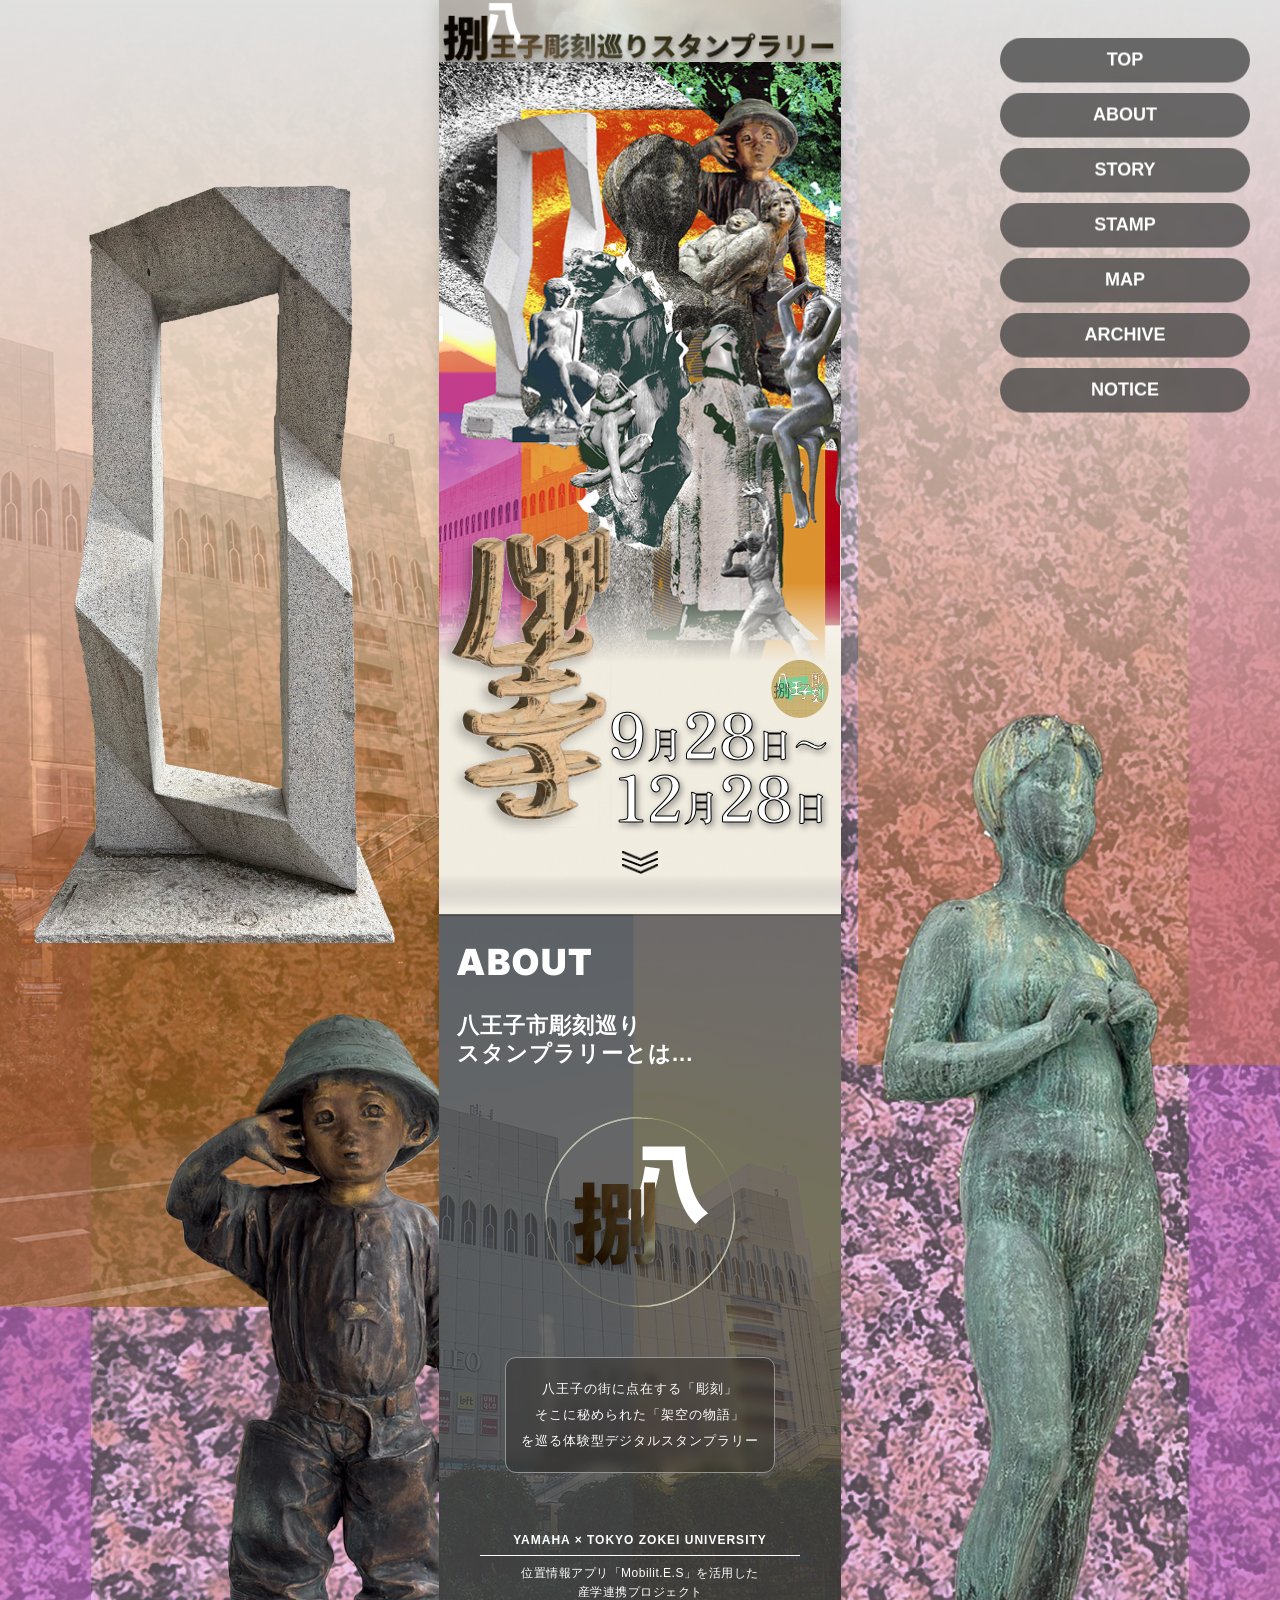
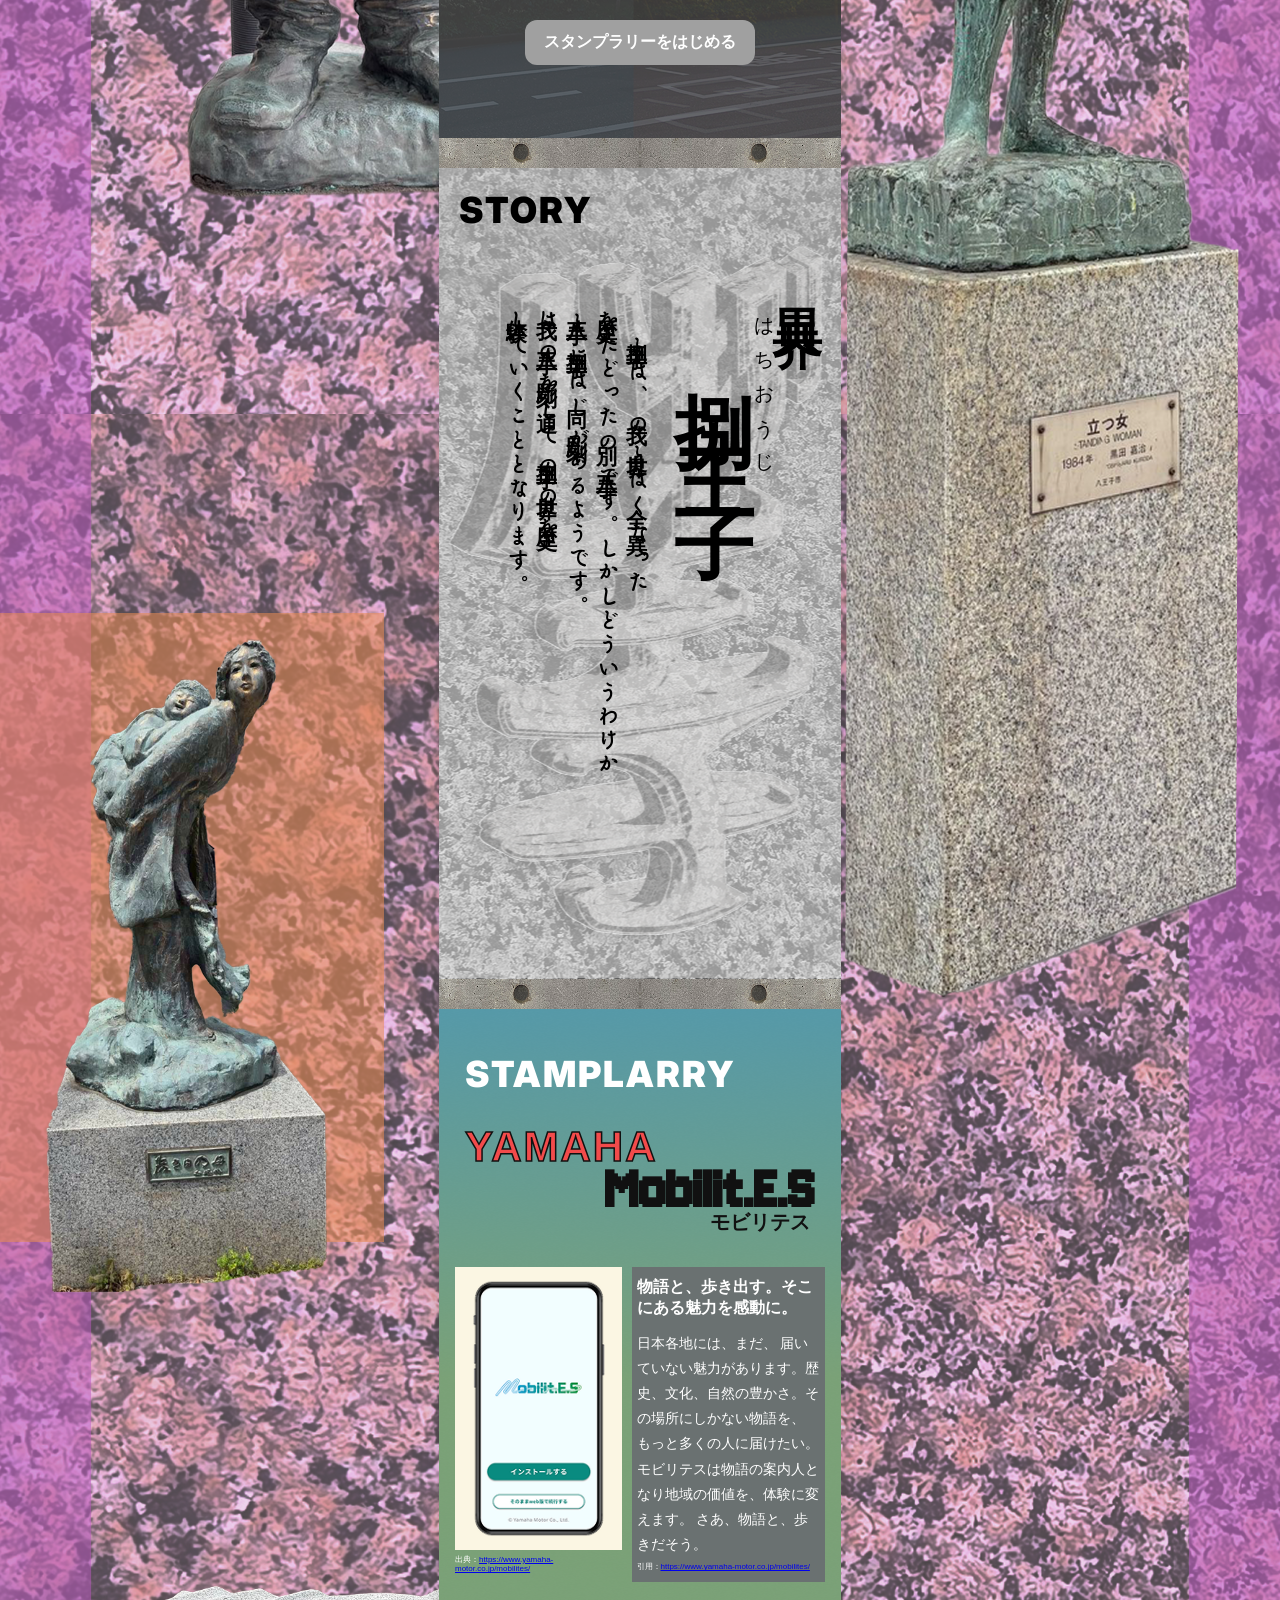
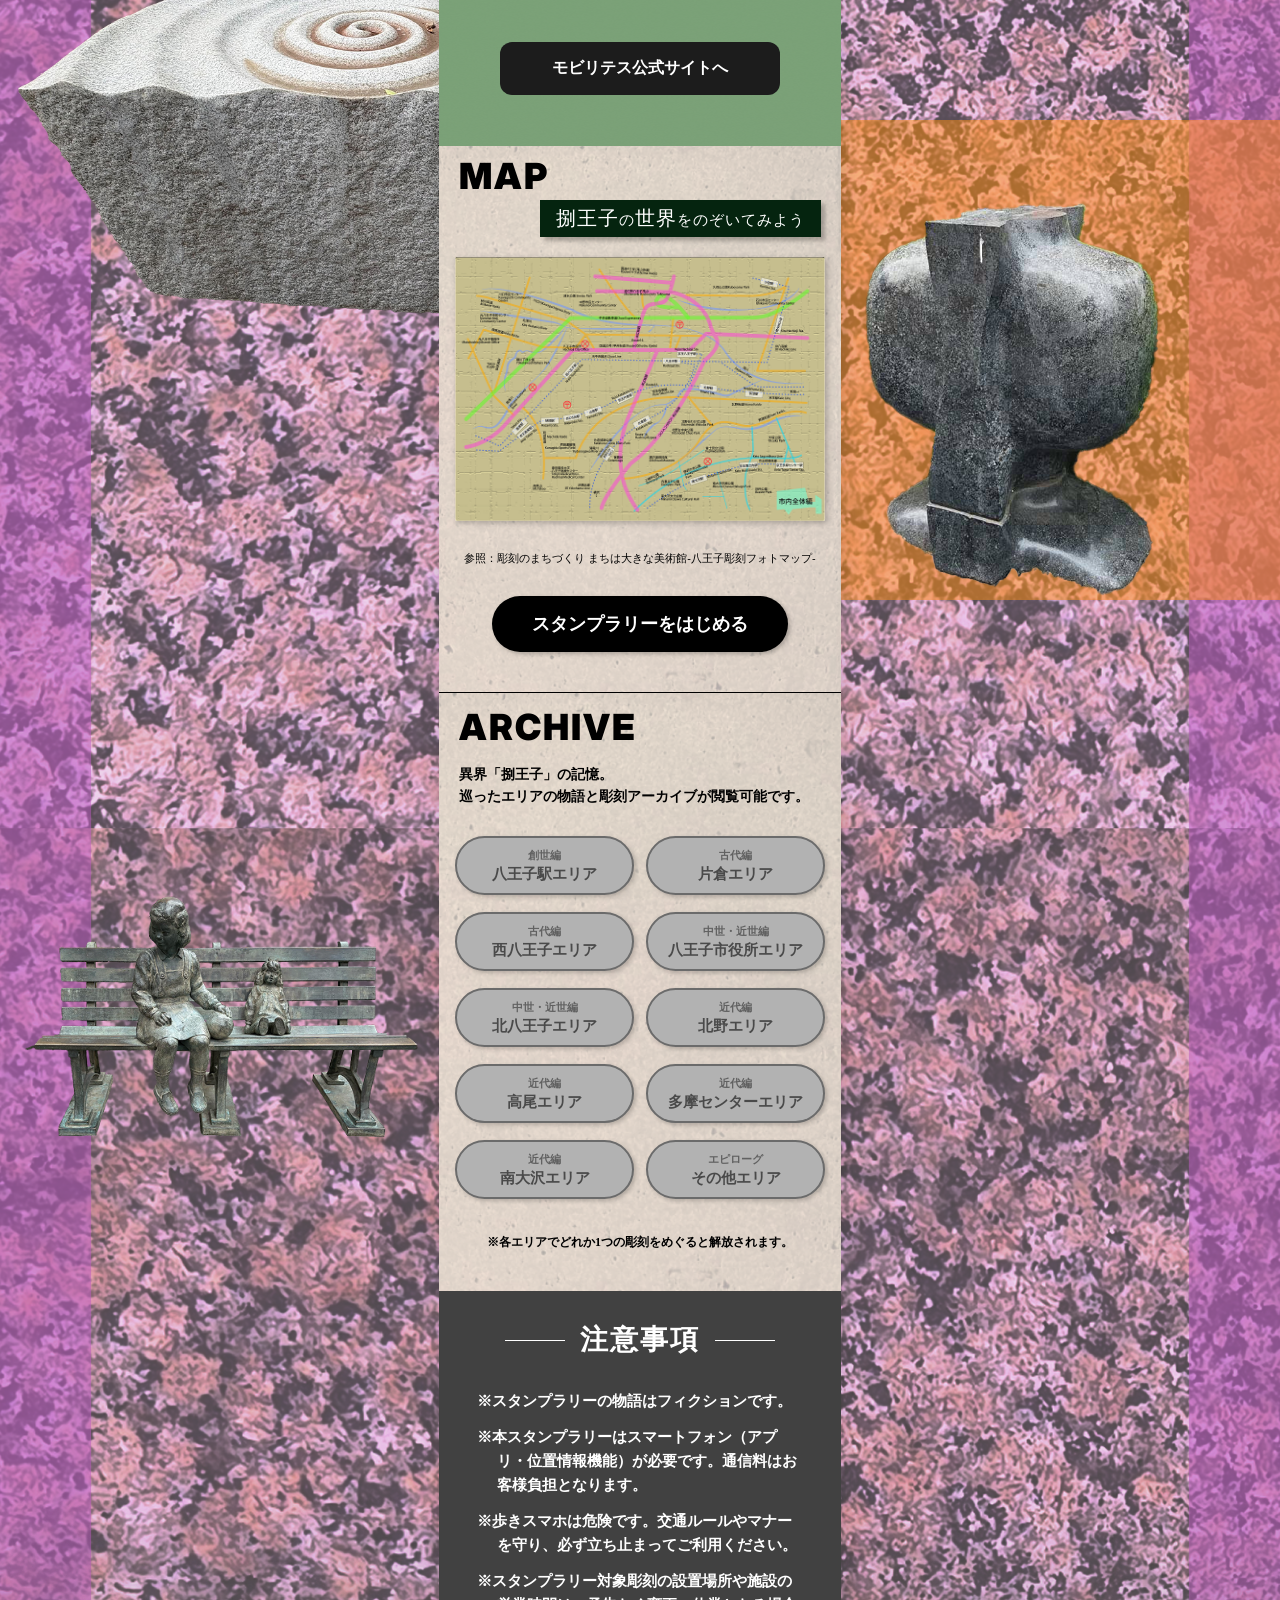
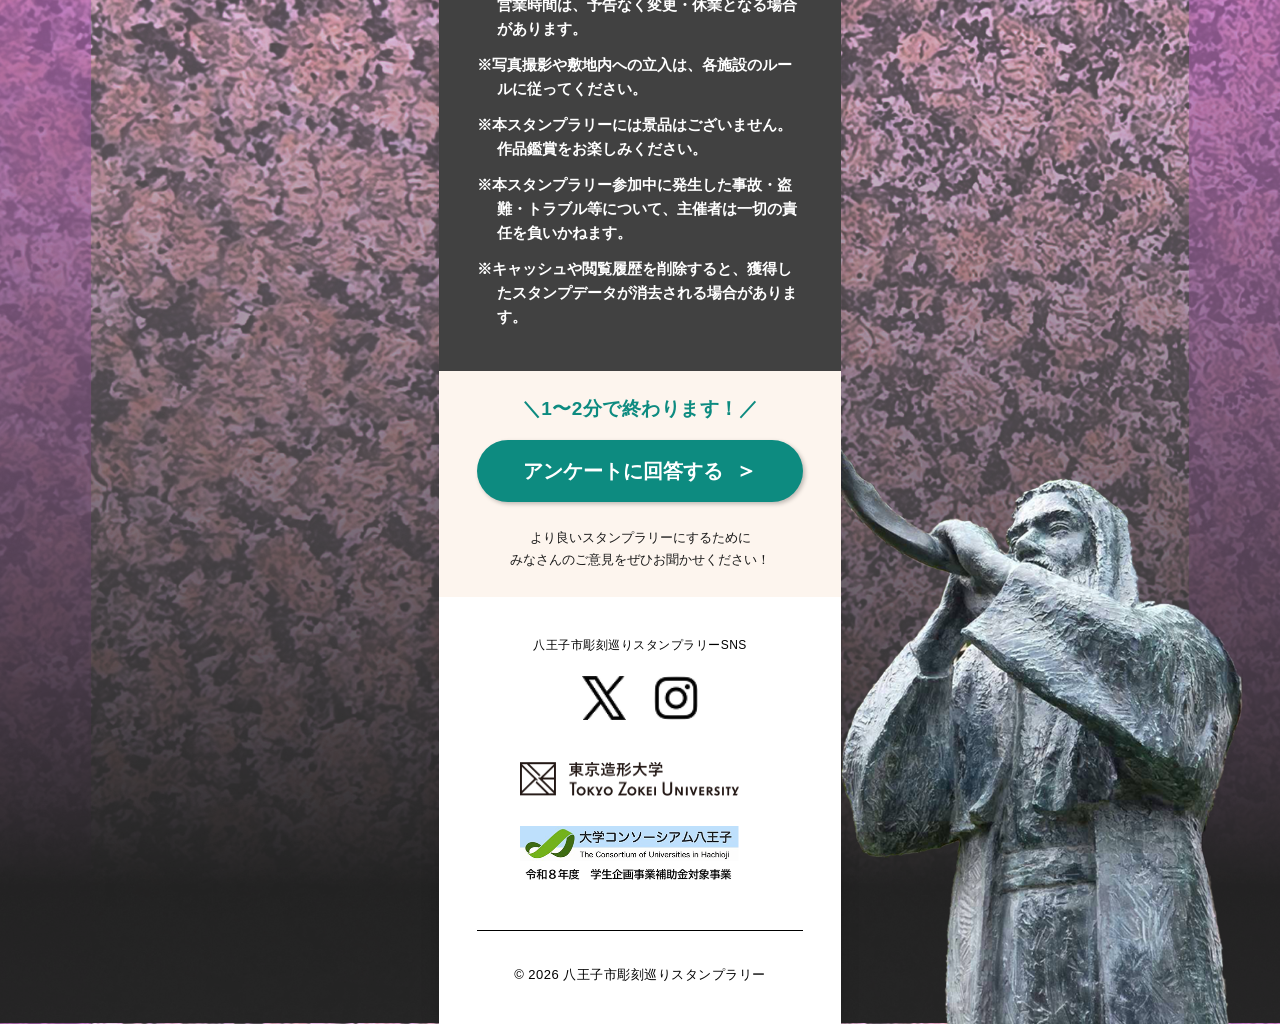
<file: index.html>
<!DOCTYPE html>
<html lang="ja">

<head>
    <!-- Google tag (gtag.js) -->
    <script async src="https://www.googletagmanager.com/gtag/js?id=G-GWF5V2S3PY"></script>
    <script>
        window.dataLayer = window.dataLayer || [];
        function gtag() { dataLayer.push(arguments); }
        gtag('js', new Date());

        gtag('config', 'G-J2H6LQZVP2');
    </script>
    <meta charset="UTF-8">
    <meta name="viewport" content="width=device-width, initial-scale=1.0">
    <meta name="description" content="八王子市彫刻巡りスタンプラリーの公式サイトです。">
    <meta name="keywords" content="八王子市, 彫刻巡り, スタンプラリー, 公式サイト">
    <meta property="og:title" content="八王子市彫刻巡りスタンプラリー公式サイト">
    <meta property="og:description" content="八王子市彫刻巡りスタンプラリーの公式サイトです。">
    <meta property="og:image" content="images/herofavicon.png">
    <title>八王子市彫刻巡りスタンプラリー公式サイト</title>
    <meta name="robots" content="noindex"><!-- /*Google検索に表示させない公開時は消します。*/ -->
    <link rel="preconnect" href="https://fonts.googleapis.com">
    <link rel="preconnect" href="https://fonts.gstatic.com" crossorigin>
    <link href="https://fonts.googleapis.com/css2?family=Tsukimi+Rounded:wght@400;500;600;700&display=swap"
        rel="stylesheet">
    <link rel="preconnect" href="https://fonts.googleapis.com">
    <link rel="preconnect" href="https://fonts.gstatic.com" crossorigin>
    <link href="https://fonts.googleapis.com/css2?family=Inter:wght@900&display=swap" rel="stylesheet">
    <link rel="preconnect" href="https://fonts.googleapis.com">
    <link rel="preconnect" href="https://fonts.gstatic.com" crossorigin>
    <link href="https://fonts.googleapis.com/css2?family=Zen+Old+Mincho:wght@700;900&display=swap" rel="stylesheet">
    <link rel="stylesheet" href="css/style.css">
    <link rel="icon" href="images/herofavicon.png">
</head>

<body>
    <div id="loading-screen">
        <div class="loading-inner">
            <img src="images/herofavicon.png" width="64" height="auto" alt="" class="loading-icon">
            <p class="loading-title">八王子彫刻巡りスタンプラリー</p>
            <div class="loading-bar-wrap">
                <div class="loading-bar" id="loadingBar"></div>
            </div>
            <p class="loading-percent" id="loadingPercent">0<span>%</span></p>
            <!-- タップ案内のテキストを追加 -->
            <p class="loading-skip-note"></p>
        </div>
    </div>
    <script>
        (function () {
            if (sessionStorage.getItem('sculptureLoadingShown') === 'true') {
                document.getElementById('loading-screen').style.display = 'none';
            }
        })();
    </script>
    <div class="hamburger" id="hamburger">
        <span></span>
        <span></span>
        <span></span>
    </div>
    <nav class="nav-menu" id="navMenu">
        <ul>
            <li><a href="#header0">TOP</a></li>
            <li><a href="#about">ABOUT</a></li>
            <li><a href="#story">STORY</a></li>
            <li><a href="#stamp">STAMP</a></li>
            <li><a href="#map">MAP</a></li>
            <li><a href="#archive">ARCHIVE</a></li>
            <li><a href="#notice">NOTICE</a></li>
        </ul>
    </nav>
    <main>
        <header id="header0">
            <h1><img src="images/headericon.png" alt="八王子市彫刻巡りスタンプラリー"></h1>
        </header>

        <section id="header">
            <p><img src="images/heroimage.png" alt="八王子市彫刻巡りスタンプラリー"></p>
            <div class="herocontent">
                <p><img src="images/heroimage2.png" width="249px" height="auto" alt="八王子市彫刻巡りスタンプラリー"></p>
                <div class="herotext">
                    <p>
                        <img src="images/herofavicon.png" width="72px" height="auto" alt="八王子市彫刻巡りスタンプラリーアイコン">
                    </p>
                    <p><span>9</span>月<span>28</span>日〜<br><span>12</span>月<span>28</span>日</p>
                </div>
            </div>
            <div class="scroll-down-wrapper">
                <div class="scroll-arrow arrow-1">
                    <img src="images/scroll-down-icon.png" alt="下矢印">
                </div>
                <div class="scroll-arrow arrow-2">
                    <img src="images/scroll-down-icon.png" alt="下矢印">
                </div>
                <div class="scroll-arrow arrow-3">
                    <img src="images/scroll-down-icon.png" alt="下矢印">
                </div>
            </div>
        </section>

        <section id="about">
            <h2>ABOUT</h2>
            <div class="about-lead">
                <p>八王子市彫刻巡り</p>
                <p>スタンプラリーとは...</p>
            </div>

            <!-- アイコン画像 -->
            <div class="about-content">
                <img src="images/aboutimages.png" width="190px" height="auto" alt="八王子市彫刻巡りスタンプラリーアイコン">
            </div>

            <div class="about-description">
                <p>八王子の街に点在する「彫刻」</p>
                <p>そこに秘められた「架空の物語」</p>
                <p>を巡る体験型デジタルスタンプラリー</p>
            </div>

            <div class="about-partner">
                <p class="partner-title">YAMAHA × TOKYO ZOKEI UNIVERSITY</p>
                <hr class="partner-divider">
                <p class="partner-text">位置情報アプリ「Mobilit.E.S」を活用した<br>産学連携プロジェクト</p>
            </div>

            <a href="html/selectarea.html" rel="noopener noreferrer" class="about-btn-link">
                <button class="about-btn">スタンプラリーをはじめる</button>
            </a>
        </section>

        <div class="section-margin">
            <p><img src="images/section_margin.png" alt="セクション間の壁"></p>
        </div>

        <section id="story">
            <h2>STORY</h2>
            <div class="story-content">
                <!-- 見出しエリア（異界・捌王子） -->
                <div class="story-heading">
                    <p class="story-sub">異界</p>
                    <h3 class="story-main">
                        <ruby>捌王子<rt>はちおうじ</rt></ruby>
                    </h3>
                </div>
                <!-- 本文エリア -->
                <div class="story-text">
                    <p>　捌王子とは、我々の世界とは全く異なった</p>
                    <p>歴史をたどった別の八王子です。しかしどういうわけか</p>
                    <p>八王子と捌王子には同じ彫刻があるようです。</p>
                    <p>我々は八王子の彫刻を通して捌王子の世界の歴史を</p>
                    <p>体験していくこととなります。</p>
                </div>
            </div>
        </section>

        <div class="section-margin">
            <p><img src="images/section_margin.png" alt="セクション間の壁"></p>
        </div>

        <section id="stamp">
            <h2>STAMPLARRY</h2>
            <div>
                <p>YAMAHA</p>
                <p>Mobilit.E.S</p>
                <p>モビリテス</p>
            </div>
            <div>
                <ul>
                    <li>
                        <img src="images/mobilites_about_image.png" alt="スタンプ1">
                        <p>出典：<a href="https://www.yamaha-motor.co.jp/mobilites/" target="_blank"
                                rel="noopener noreferrer">https://www.yamaha-motor.co.jp/mobilites/</a></p>
                    </li>
                    <li>
                        <p>物語と、歩き出す。そこにある魅力を感動に。</p>
                        <p>日本各地には、まだ、
                            届いていない魅力があります。歴史、文化、自然の豊かさ。その場所にしかない物語を、
                            もっと多くの人に届けたい。
                            モビリテスは物語の案内人となり地域の価値を、体験に変えます。
                            さあ、物語と、歩きだそう。</p>
                        <p>引用：<a href="https://www.yamaha-motor.co.jp/mobilites/" target="_blank"
                                rel="noopener noreferrer">https://www.yamaha-motor.co.jp/mobilites/</a></p>
                    </li>
                </ul>
            </div>
            <a href="https://www.yamaha-motor.co.jp/mobilites/" target="_blank" rel="noopener noreferrer"
                class="stamp-btn">
                モビリテス公式サイトへ
            </a>
        </section>

        <section id="map">
            <!-- ヘッダー（タイトル ＆ 緑ラベル） -->
            <div class="map-header">
                <h2>MAP</h2>
                <div class="maptitle">
                    <p><span>捌王子</span>の<span>世界</span>をのぞいてみよう</p>
                </div>
            </div>

            <!-- マップ画像 -->
            <div class="map-image-wrap">
                <img src="images/areamap.png" data-large="images/areamap-highres.png" width="386px" height="auto"
                    alt="スタンプラリーマップ" class="map-zoom-img">
            </div>

            <div class="map-area-info">
                <p>参照：彫刻のまちづくり まちは大きな美術館-八王子彫刻フォトマップ-</p>
            </div>

            <!-- ボタン -->
            <div class="map-btn-wrap">
                <a href="html/selectarea.html" rel="noopener noreferrer" class="map-btn">
                    スタンプラリーをはじめる
                </a>
            </div>
        </section>

        <section id="archive">
            <h2>ARCHIVE</h2>
            <p class="archive-lead">
                異界「捌王子」の記憶。<br>
                巡ったエリアの物語と彫刻アーカイブが閲覧可能です。
            </p>

            <!-- アーカイブグリッド -->
            <div class="archive-grid">
                <!--エリア -->
                <div class="archive-card disabled" id="card-hachioji">
                    <span class="sub-title">創世編</span>
                    <span class="main-title">八王子駅エリア</span>
                </div>
                <div class="archive-card disabled" id="card-katakura">
                    <span class="sub-title">古代編</span>
                    <span class="main-title">片倉エリア</span>
                </div>
                <div class="archive-card disabled" id="card-nishihachioji">
                    <span class="sub-title">古代編</span>
                    <span class="main-title">西八王子エリア</span>
                </div>
                <div class="archive-card disabled" id="card-hachiojisiyakusyo">
                    <span class="sub-title">中世・近世編</span>
                    <span class="main-title">八王子市役所エリア</span>
                </div>
                <div class="archive-card disabled" id="card-kitahachioji">
                    <span class="sub-title">中世・近世編</span>
                    <span class="main-title">北八王子エリア</span>
                </div>
                <div class="archive-card disabled" id="card-kitano">
                    <span class="sub-title">近代編</span>
                    <span class="main-title">北野エリア</span>
                </div>
                <div class="archive-card disabled" id="card-takao">
                    <span class="sub-title">近代編</span>
                    <span class="main-title">高尾エリア</span>
                </div>
                <div class="archive-card disabled" id="card-tamacenter">
                    <span class="sub-title">近代編</span>
                    <span class="main-title">多摩センターエリア</span>
                </div>
                <div class="archive-card disabled" id="card-minamiosawa">
                    <span class="sub-title">近代編</span>
                    <span class="main-title">南大沢エリア</span>
                </div>
                <div class="archive-card disabled" id="card-others">
                    <span class="sub-title">エピローグ</span>
                    <span class="main-title">その他エリア</span>
                </div>
            </div>

            <p class="archive-note">※各エリアでどれか1つの彫刻をめぐると解放されます。</p>
        </section>

        <section id="notice">
            <h3>注意事項</h3>
            <ul>
                <li>※スタンプラリーの物語はフィクションです。</li>
                <li>※本スタンプラリーはスマートフォン（アプリ・位置情報機能）が必要です。通信料はお客様負担となります。</li>
                <li>※歩きスマホは危険です。交通ルールやマナーを守り、必ず立ち止まってご利用ください。</li>
                <li>※スタンプラリー対象彫刻の設置場所や施設の営業時間は、予告なく変更・休業となる場合があります。</li>
                <li>※写真撮影や敷地内への立入は、各施設のルールに従ってください。</li>
                <li>※本スタンプラリーには景品はございません。作品鑑賞をお楽しみください。</li>
                <li>※本スタンプラリー参加中に発生した事故・盗難・トラブル等について、主催者は一切の責任を負いかねます。</li>
                <li>※キャッシュや閲覧履歴を削除すると、獲得したスタンプデータが消去される場合があります。</li>
            </ul>
        </section>

        <section id="survey">
            <p class="survey-lead">＼1〜2分で終わります！／</p>
            <div class="survey-btn-wrap">
                <a href="https://forms.gle/QPABRrupiCg4Sjsz8" target="_blank" rel="noopener noreferrer"
                    class="survey-btn">
                    アンケートに回答する <span>＞</span>
                </a>
            </div>
            <p class="survey-desc">
                より良いスタンプラリーにするために<br>
                みなさんのご意見をぜひお聞かせください！
            </p>
        </section>


        <footer>
            <p>八王子市彫刻巡りスタンプラリーSNS</p>
            <div class="sns-icon">
                <p><a href="https://www.instagram.com/hatchiojisculpturestamprally/?hl=ja" target="_blank"
                        rel="noopener noreferrer"><img src="images/footer_insta_icon.png" alt="Instagram"></a>
                </p>
                <p><a href="https://x.com/hatchiojiscults" target="_blank" rel="noopener noreferrer"><img
                            src="images/footer_x_icon.png" alt="X"></a></p>
            </div>
            <div class="footericon">
                <a href="https://www.zokei.ac.jp/" target="_blank" rel="noopener noreferrer"><img
                        src="images/footericon-tzu.png" width="219px" height="auto" alt="東京造形大学"></a>
                <!-- <a href="https://www.yamaha-motor.co.jp/mobilites/" target="_blank" rel="noopener noreferrer"><img
                    src="images/footericon-mobilites.png" width="219px" height="auto" alt="YAMAHAモビリテス"></a> -->
                <a href="https://gakuen-hachioji.jp/project/kikakuhojo/" target="_blank" rel="noopener noreferrer"><img
                        src="images/footericon-conso.png" width="219px" height="auto" alt="大学コンソーシアム八王子"></a>
            </div>
            <p class="copyright">&copy; 2026 八王子市彫刻巡りスタンプラリー</p>
        </footer>

    </main>

    <!-- PC用背景装飾エリア（706px以下で非表示） -->
    <div class="bg-decorations">
        <!-- 背景画像ブロック -->
        <img src="images/body_backimage01.png" alt="" class="decor-img station-bg">
        <img src="images/body_backimage02.png" alt="" class="decor-img map-bg">
        <img src="images/body_backimage03.png" alt="" class="decor-img stamp-bg">
        <img src="images/body_backimage04.png" alt="" class="decor-img about-bg">

        <!-- ②中間：上部のグラデーションをここに追加 -->
        <img src="images/header_gradation.png" alt="" class="decor-img header-grad">

        <!-- 彫刻作品群（黒背景のものはCSSで透過させます） -->
        <img src="images/sculpture_works01.png" alt="" class="decor-img sc-1">
        <img src="images/sculpture_works02.png" alt="" class="decor-img sc-2">
        <img src="images/sculpture_works03.png" alt="" class="decor-img sc-3">
        <img src="images/sculpture_works04.png" alt="" class="decor-img sc-4">
        <img src="images/sculpture_works05.png" alt="" class="decor-img sc-5">
        <img src="images/sculpture_works06.png" alt="" class="decor-img sc-6">
        <img src="images/sculpture_works07.png" alt="" class="decor-img sc-7">
        <img src="images/sculpture_works08.png" alt="" class="decor-img sc-8">
    </div>
    <!-- トースト通知用要素 -->
    <div id="toast" class="toast">未解放エリアです！</div>
    <div id="image-modal" class="modal">
        <span class="modal-close">&times;</span>
        <img class="modal-content" id="modal-img" alt="マップ拡大画像">
    </div>
</body>

<script src="js/script.js"></script>

</html>
</file>
<file: css/style.css>
@charset "UTF-8";
@import url('https://fonts.googleapis.com/css2?family=Jersey+10&display=swap');

:root {
    --content-width: 402px;
    --ink: #1a1a1a;
    --white: #fff;
    --mobileites: #0D8B80;
}

* {
    box-sizing: border-box;
    margin: 0;
    padding: 0;
}

html {
    scroll-behavior: smooth;
}

body {
    min-width: 320px;
    color: var(--ink);
    font-family: "Hiragino Kaku Gothic ProN", "Yu Gothic", sans-serif;
    background:
        url("../images/footer_gradation.png") center bottom / 100% auto no-repeat,
        #e9e7e0 url("../images/body_backgraudimage.png") center top / 100% auto;
    vertical-align: bottom;
    position: relative;
}

.header-grad {
    top: 0;
    left: 0;
    width: 100%;
    /* 横幅いっぱいに広げる */
    /* z-indexはHTMLの記述順で自動的に決まるため不要です */
}

img {
    display: block;
    max-width: 100%;
}

li {
    list-style: none;
}

button {
    font: inherit;
}

main {
    width: min(100%, var(--content-width));
    margin: 0 auto;
    overflow: hidden;
    background: #fff;
}



/* =========================================================
    Nav
========================================================= */
.nav-menu {
    position: fixed;
    right: clamp(10px, 5vw, 30px);
    top: 25%;
    transform: translateY(-50%);
    z-index: 100;
    display: flex;
}

.nav-menu ul {
    display: flex;
    flex-direction: column;
    gap: 10px;
    width: clamp(100px, 20vw, 250px);
}

.nav-menu a {
    display: block;
    padding: 12px 30px;
    color: #fff;
    font-size: 18px;
    font-weight: 600;
    text-decoration: none;
    background-color: rgb(74, 74, 74, 0.8);
    backdrop-filter: blur(4px);
    border-radius: 25px;
    text-align: center;
    transition: background-color 0.3s;
}

.nav-menu a:hover {
    background-color: #333;
    scale: 1.05;
    transition: scale 0.3s;
}

/* 706px以下のメディアクエリ */
@media (max-width: 706px) {
    .nav-menu {
        display: none;
    }
}

/* =========================================================
    ハンバーガーメニュー（通常時は非表示）
========================================================= */
.hamburger {
    display: none;
    cursor: pointer;
    z-index: 10000;
    /* メニューより手前に配置 */
    position: fixed;
    top: 20px;
    right: 20px;
    width: 30px;
    height: 24px;
    opacity: 0;
    /* 初期状態は透明 */
    pointer-events: none;
    /* 透明な時はクリック不可にする */
    transition: opacity 0.5s ease-in-out;
    /* ふんわり表示させる */
}

/* JSで付与する表示用クラス */
.hamburger.is-visible {
    opacity: 1;
    pointer-events: auto;
    /* クリック可能に戻す */
}

.hamburger span {
    display: block;
    position: absolute;
    width: 100%;
    height: 3px;
    background-color: var(--ink, #333);
    /* 必要に応じて色を変更 */
    transition: all 0.3s ease-in-out;
    border-radius: 2px;
}

.hamburger span:nth-child(1) {
    top: 0;
}

.hamburger span:nth-child(2) {
    top: 10px;
}

.hamburger span:nth-child(3) {
    top: 20px;
}

/* ハンバーガーがクリックされた時（×印になる）のアニメーション */
.hamburger.active span:nth-child(1) {
    top: 10px;
    transform: rotate(45deg);
}

.hamburger.active span:nth-child(2) {
    opacity: 0;
}

.hamburger.active span:nth-child(3) {
    top: 10px;
    transform: rotate(-45deg);
}

/* =========================================================
    レスポンシブ対応（706px以下） - メニューの挙動
========================================================= */
@media screen and (max-width: 706px) {
    .hamburger {
        display: block;
        /* スマホでボタンを表示 */
    }

    /* メニューを画面全体に被せる設定 */
    .nav-menu {
        position: fixed !important;
        /* 親要素の制限を強制解除 */
        top: 0 !important;
        left: 0 !important;
        width: 100vw;
        /* 画面幅いっぱい */
        height: 100vh;
        height: 100dvh;
        /* スマホのアドレスバー分を考慮した高さ */
        background-color: rgba(243, 238, 227, 0.98);
        display: flex;
        flex-direction: column;
        justify-content: center;
        align-items: center;
        z-index: 9999;

        /* rightでの移動ではなく、transformを使って滑らかにスライド */
        transform: translateX(100%);
        transition: transform 0.3s ease-in-out;
    }

    /* アクティブ時に画面内にスライドイン */
    .nav-menu.active {
        transform: translateX(0);
    }

    .nav-menu ul {
        display: flex;
        flex-direction: column;
        align-items: center;
        /* 子要素（li）を中央揃え */
        gap: 20px;
        /* ボタン同士の間隔（お好みで調整してください） */
        padding: 0 !important;
        /* ブラウザ標準の左余白を消去 */
        margin: 0;
        width: 100%;
    }

    .nav-menu ul li {
        list-style: none;
    }

    .nav-menu ul li a {
        display: block;
        width: 200px;
        padding: 16px 20px;
        background-color: #6a6a6a;
        color: #ffffff;
        text-decoration: none;
        border-radius: 50px;
        font-weight: bold;
        font-size: 16px;
        letter-spacing: 1.5px;
        box-sizing: border-box;
        text-align: center;
    }
}

/* =========================================================
    ポップアップ（モーダル）のスタイル
========================================================= */
.map-zoom-img {
    cursor: pointer;
    /* クリックできることを指マークで示す */
}

.modal {
    display: none;
    /* 初期状態は非表示 */
    position: fixed;
    z-index: 10000;
    left: 0;
    top: 0;
    width: 100%;
    height: 100%;
    background-color: rgba(0, 0, 0, 0.8);
    align-items: center;
    justify-content: center;
    opacity: 0;
    transition: opacity 0.3s ease;
}

/* JavaScriptで .show が付いたときにフェードイン */
.modal.show {
    display: flex;
    opacity: 1;
}

.modal-content {
    max-width: 90%;
    max-height: 90vh;
    border-radius: 8px;
    box-shadow: 0 4px 15px rgba(0, 0, 0, 0.5);
    transform: scale(0.8);
    transition: transform 0.3s ease;
}

.modal.show .modal-content {
    transform: scale(1);
}

.modal-close {
    position: absolute;
    top: 20px;
    right: 30px;
    color: #fff;
    font-size: 40px;
    font-weight: bold;
    cursor: pointer;
    z-index: 10001;
}

/* =========================================================
    Header
========================================================= */
header {
    position: relative;
    z-index: 3;
    height: 62px;
    background: url("../images/headerimage.png") center / cover no-repeat;
}

header h1 {
    width: 100%;
}

header h1 img {
    width: 100%;
}

.bg-decorations {
    position: absolute;
    top: 0;
    left: 0;
    right: 0;
    /* width: 100% の代わりに左右を指定 */
    bottom: 0;
    /* height: 100% の代わりに bottom: 0 で一番下まで伸ばす */
    z-index: -1;
    overflow-x: hidden;
    pointer-events: none;
}

#header {
    position: relative;
    height: clamp(678px, 211.9vw, 852px);
    background: #f3eee3;
    overflow: hidden;
}

#header>p img {
    width: 100%;
    height: 100%;
    object-fit: cover;
    vertical-align: bottom;
}

#header>div {
    position: absolute;
    left: 0;
    width: 100%;
}

.herocontent {
    display: flex;
    flex-direction: row;
    align-items: center;
    justify-content: space-between;
    position: absolute;
    /* 450pxの固定値から%に変更し、高さが縮んでも正しい位置をキープします */
    top: 52.8%;
    left: 0;
    width: 100%;
}

#header>div>p:first-child {
    flex: 0 0 auto;
}

#header>div>p:first-child img {
    width: clamp(198px, 61.9vw, 249px);
    margin: 0;
    transform: translateX(clamp(-40px, -9.9vw, -30px));
}

/* 親要素（ヒーローエリア）が基準になるよう設定されているか確認してください */
#hero,
.hero,
header {
    position: relative;
}

.herotext {
    /* 中央枠の「右下」を基準に配置して見切れを完全に防止 */
    position: absolute;
    right: 12px;
    bottom: 30px;

    display: flex;
    flex-direction: column;
    align-items: flex-end;
    font-family: "Zen Old Mincho", serif;
    font-weight: 700;
    line-height: 0.98;
    z-index: 10;
}

.herotext p {
    font-size: 36px;
    /* 文字サイズ（維持） */
    line-height: 0.98;
    margin: 0;
    text-align: right;
    white-space: nowrap;
}

.herotext span {
    font-size: 64px;
    /* 数字サイズ（維持） */
}

/* 右上の丸アイコン配置 */
.herotext p:first-child {
    width: 100%;
    margin-bottom: -18px;
    /* アイコンを日付テキストの右上に少し重ねる */
}

.herotext p:first-child img {
    margin-left: auto;
    width: 58px;
    height: auto;
    display: block;
}

/* 日付テキストの装飾 */
.herotext p:last-child {
    margin: 0;
    color: #ffffff;
    -webkit-text-stroke: 1px #000000;
    filter: drop-shadow(2px 3px 3px rgba(0, 0, 0, 0.4));
}


/* 矢印をまとめるラッパーの配置 */
.scroll-down-wrapper {
    position: absolute;
    bottom: 50px;
    right: max(100px, 12vw);
    display: flex;
    flex-direction: column;
    align-items: center;
    z-index: 999;
}

/* 矢印同士の間隔設定（z-indexを有効化するため position: relative を追加） */
.scroll-arrow {
    position: relative;
    margin-top: -16px;
}

.scroll-arrow:first-child {
    margin-top: 0;
}

/* 【重要】上の矢印ほど手前に重なるよう z-index を設定 */
.arrow-1 {
    z-index: 3;
}

/* 一番上：最前面 */
.arrow-2 {
    z-index: 2;
}

/* 真ん中：中間 */
.arrow-3 {
    z-index: 1;
}

/* 一番下：最背面 */

/* 矢印画像のアニメーション設定 */
.arrow-1 img {
    width: 36px;
    height: auto;
    animation: arrow-scroll-1 2.5s infinite ease-in-out;
}

.arrow-2 img {
    width: 36px;
    height: auto;
    animation: arrow-scroll-2 2.5s infinite ease-in-out;
}

.arrow-3 img {
    width: 36px;
    height: auto;
    animation: arrow-scroll-3 2.5s infinite ease-in-out;
}

/* 1番目（一番上）：最初に登場してとどまる */
@keyframes arrow-scroll-1 {
    0% {
        opacity: 0;
        transform: translateY(-8px);
    }

    20%,
    80% {
        opacity: 1;
        transform: translateY(0);
    }

    100% {
        opacity: 0;
        transform: translateY(8px);
    }
}

/* 2番目（真ん中）：1番目の下へ重ねるように出現してとどまる */
@keyframes arrow-scroll-2 {

    0%,
    20% {
        opacity: 0;
        transform: translateY(-8px);
    }

    40%,
    80% {
        opacity: 1;
        transform: translateY(0);
    }

    100% {
        opacity: 0;
        transform: translateY(8px);
    }
}

/* 3番目（一番下）：2番目の下へ重ねるように出現し、最後全員で消える */
@keyframes arrow-scroll-3 {

    0%,
    40% {
        opacity: 0;
        transform: translateY(-8px);
    }

    60%,
    80% {
        opacity: 1;
        transform: translateY(0);
    }

    100% {
        opacity: 0;
        transform: translateY(8px);
    }
}


/* =========================================================
//    section
//========================================================= */
section {
    position: relative;
}

.section-margin {
    height: 30px;
    background: #ddd;
}

.section-margin img {
    width: 100%;
    height: 30px;
}



/* =========================================================
    about
========================================================= */
#about {
    min-height: 824px;
    padding: 26px 0 55px;
    color: #fff;
    text-align: center;
    background: url("../images/about_backimage.png") center / cover no-repeat;
}

#about h2 {
    font-size: 36px;
    font-weight: 900;
    font-family: 'Inter', sans-serif;
    text-align: left;
    padding-left: 18px;
    letter-spacing: 2px;
    margin: 0;
    font-weight: 900;
}

/* リード文 */
.about-lead {
    text-align: left;
    padding-left: 18px;
    margin-top: 28px;
}

.about-lead p {
    font-size: 22px;
    font-weight: bold;
    line-height: 1.25;
    margin: 0;
    letter-spacing: 1px;
}

/* 画像コンテナ */
.about-content {
    margin: 50px auto 50px;
    align-items: center;
    justify-content: center;
}

.about-content img {
    width: 190px;
    margin: 0 auto;
}

/* 枠付き説明テキスト（ガラスエフェクト再現） */
.about-description {
    width: 270px;
    margin: 0 auto 60px;
    padding: 18px 8px;
    border-radius: 11px;
    border: 1px solid #939393;
    box-sizing: border-box;
    background: rgba(35, 33, 26, 0.35);
    /* ガラスエフェクト（フロスト 4） */
    backdrop-filter: blur(4px);
    -webkit-backdrop-filter: blur(4px);
    /* Safari用 */
}

.about-description p {
    font-size: 13px;
    font-weight: normal;
    line-height: 2;
    margin: 0;
    letter-spacing: 1px;
}

/* 産学連携クレジット */
.about-partner {
    margin-bottom: 18px;
}

.about-partner .partner-title {
    font-size: 12px;
    font-weight: bold;
    letter-spacing: 1px;
    margin: 0;
}

.about-partner .partner-divider {
    width: 80%;
    max-width: 320px;
    border: none;
    border-top: 1px solid #fff;
    margin: 8px auto;
}

.about-partner .partner-text {
    font-size: 12px;
    font-weight: normal;
    line-height: 1.6;
    letter-spacing: 0.5px;
    margin: 0;
}

/* ボタンのリンク要素（中央寄せ用） */
.about-btn-link {
    display: inline-block;
    text-decoration: none;
}

/* ABOUTセクションのボタンだけグレー＆大きく上書き */
#about button.about-btn {
    min-width: 230px;
    padding: 12px 16px;
    font-size: 16px;
    font-weight: bold;
    background: #a0a0a0;
    color: #fff;
    border-radius: 12px;
    border: none;
    cursor: pointer;
    transition: opacity 0.2s, transform 0.2s;
}

#about button.about-btn:hover {
    background: #8c8c8c;
    opacity: 0.85;
    transform: translateY(-2px);
}

/* =========================================================
    story
========================================================= */
#story {
    position: relative;
    min-height: 811px;
    padding: 20px 20px;
    background: url("../images/story_backimage.png") center / cover no-repeat;
    overflow: hidden;
}

/* タイトル「STORY」 */
#story h2 {
    font-size: 36px;
    font-weight: 900;
    font-family: 'Inter', sans-serif;
    letter-spacing: 2px;
    color: #000;
    margin: 0;
}

/* 縦書きエリア全体 */
.story-content {
    position: absolute;
    top: 75px;
    right: 20px;
    writing-mode: vertical-rl;
    font-family: "Hiragino Mincho ProN", "Yu Mincho", serif;
    color: #000;
}


/* 「異界」 */
.story-sub {
    font-size: 50px;
    font-weight: bold;
    letter-spacing: 15px;
    margin-top: 25px;
    margin-right: -10px;
}

/* 「捌王子」 */
.story-main {
    font-size: 80px;
    font-weight: bold;
    letter-spacing: 4px;
    margin-top: 60px;
    /* カンプに合わせて少し拡大（異界より一段下げる） */
    margin-right: -10px;
    line-height: 1;
}

/* ルビ（ふりがな）の調整 */
.story-main ruby rt {
    font-size: 20px;
    font-weight: normal;
    letter-spacing: 11px;
}

/* 本文エリア */
.story-text {
    margin-top: 60px;
    margin-right: 20px;
}

.story-text p {
    font-family: "Tsukimi Rounded", sans-serif;
    font-size: 21px;
    font-weight: 600;
    letter-spacing: 3px;
    margin: 0;
    white-space: nowrap;
}

@media screen and (max-width: 360px) {
    .story-text p {
        font-size: 18px;
    }

    .story-text {
        margin-right: 10px;
    }
}

/* =========================================================
    STAMP
========================================================= */
#stamp {
    min-height: 737px;
    /* height を min-height に変更し、中身が溢れたら自動で伸びるようにします */
    padding: 43px 16px 50px;
    /* 下部にも50pxの余白を追加し、ボタンと下のセクションの間に隙間を作ります */
    color: #111;
    background: url("../images/mobilites_backimage.png") center / cover no-repeat;
}

/* タイトルを左寄せ・大きく */
#stamp h2 {
    font-size: 36px;
    font-weight: 900;
    font-family: 'Inter', sans-serif;
    text-align: left;
    padding-left: 10px;
    letter-spacing: 2px;
    color: #fff;
}

#stamp>div:first-of-type {
    margin-top: 30px;
    font-family: Arial, sans-serif;
    font-weight: 800;
    line-height: 1;
}

/* YAMAHA（赤文字＋黒フチ） */
#stamp>div:first-of-type p:first-child {
    color: #f24b4b;
    /* 画像に近い明るい赤 */
    font-size: 42px;
    letter-spacing: 2px;
    -webkit-text-stroke: 1.5px #111;
    /* 黒いフチドリを追加 */
    text-align: left;
    padding-left: 10px;
}

/* Mobilit.E.S（Jersey 10フォント＋右寄せ） */
#stamp>div:first-of-type p:nth-child(2) {
    font-family: 'Jersey 10', sans-serif;
    /* 追加したフォントを適用 */
    font-size: 64px;
    text-align: right;
    padding-right: 10px;
    margin-top: -10px;
    /* YAMAHAに少し近づける */
}

/* モビリテス */
#stamp>div:first-of-type p:last-child {
    font-size: 20px;
    text-align: right;
    padding-right: 15px;
    margin-top: -10px;
}

#stamp>div:nth-of-type(2) {
    margin-top: 35px;
}

/* 2カラムレイアウトの設定 */
#stamp ul {
    display: flex;
    gap: 10px;
    align-items: stretch;
    /* 左右の高さを揃える */
}

/* 左カラム（スマホ画像エリア） */
#stamp li:first-child {
    flex: 0 0 45%;
}

#stamp li:first-child img {
    width: 100%;
    background-color: #FBF6E3;
    /* ご指定のスマホ背景色 */
    padding: 10px;
    /* 画像の周りに余白を作る */
    border: none;
    box-sizing: border-box;
}

/* 出典などの小さい文字 */
#stamp li:first-child p,
#stamp li:last-child p:last-child {
    margin-top: 5px;
    font-size: 8px;
    color: #fff;
    line-height: 1.2;
    overflow-wrap: anywhere;
}

/* 右カラム（テキストエリア） */
#stamp li:last-child {
    flex: 1;
    background-color: #6a7171;
    /* グレーの背景ボックス */
    padding: 10px 5px;
    color: #fff;
    font-size: 14px;
    line-height: 1.8;
}

#stamp li:last-child p:first-child {
    margin-bottom: 12px;
    font-weight: 700;
    font-size: 16px;
    line-height: 1.3;
}

/* 下部ボタン */
.stamp-btn {
    display: flex;
    justify-content: center;
    align-items: center;
    width: fit-content;
    min-width: 280px;
    margin: 60px auto 0;
    /* 上マージン60px ＆ 左右中央揃え */
    padding: 16px 20px;
    background: #1c1c1c;
    color: #fff;
    font-size: 16px;
    font-weight: bold;
    text-decoration: none;
    border-radius: 12px;
    box-sizing: border-box;
    transition: opacity 0.2s, transform 0.2s;
}

#stamp a:hover {
    opacity: 0.85;
    transform: translateY(-2px);
}


/* =========================================================
    MAP
========================================================= */
#map {
    padding: 12px 16px 40px;
    background: url("../images/map_backimage.png") center / cover no-repeat;
}

.map-header {
    margin-bottom: 20px;
    padding: 0 4px;
}

/* タイトル「MAP」 */
#map h2 {
    font-size: 36px;
    font-weight: 900;
    font-family: 'Inter', sans-serif;
    letter-spacing: 2px;
    color: #000;
    line-height: 1;
    margin: 0;
}

/* 右上の深緑ラベル */
.maptitle {
    margin-left: auto;
    /* 右寄せ配置 */
    width: fit-content;
    /* 幅を中身のテキスト長さに制限 */
    margin-top: 6px;
    background-color: #05240F;
    color: #ffffff;
    padding: 5px 16px;
    box-shadow: 4px 4px 4px rgba(0, 0, 0, 0.25);
}

.maptitle span {
    font-family: "Hiragino Mincho ProN", "Yu Mincho", serif;
    font-size: 20px;
    font-weight: medium;
    letter-spacing: 1px;
}

.maptitle p {
    font-family: "Hiragino Mincho ProN", "Yu Mincho", serif;
    font-size: 15px;
    font-weight: medium;
    letter-spacing: 1px;
    margin: 0;
}

/* 2. マップ画像エリア */
.map-image-wrap {
    text-align: center;
    margin-bottom: 30px;
}

.map-image-wrap img {
    width: 100%;
    max-width: 386px;
    height: auto;
    display: block;
    margin: 0 auto;
    box-shadow: 2px 2px 6px rgba(0, 0, 0, 0.25);
    /* 画像まわりの影 */
}

.map-area-info {
    margin-top: 10px;
    font-size: 11px;
    color: #000;
    text-align: center;
}

/* 3. ボタンエリア */
.map-btn-wrap {
    text-align: center;
    margin-top: 30px;
}

.map-btn {
    display: inline-flex;
    align-items: center;
    justify-content: center;
    width: clamp(260px, 80%, 320px);
    padding: 16px 20px;
    background-color: #000000;
    color: #ffffff;
    font-size: 18px;
    font-weight: bold;
    text-decoration: none;
    border-radius: 50px;
    /* 完全な丸み */
    box-shadow: 2px 2px 4px rgba(0, 0, 0, 0.25);
    transition: opacity 0.2s, transform 0.2s;
}

.map-btn:hover {
    opacity: 0.85;
    transform: translateY(-2px);
}

/* =========================================================
   Archive
========================================================= */
#archive {
    padding: 12px 16px 40px;
    background: url("../images/map_backimage.png") center / cover no-repeat;
    border-top: 1px solid #000;
}

#archive h2 {
    font-size: 36px;
    font-weight: 900;
    font-family: 'Inter', sans-serif;
    letter-spacing: 2px;
    color: #000;
    text-align: left;
    padding-left: 4px;
}

/* リード文 */
.archive-lead {
    margin: 15px 0 28px 4px;
    font-family: "Hiragino Mincho ProN", "Yu Mincho", serif;
    font-size: 14px;
    font-weight: 700;
    line-height: 1.6;
    color: #000;
    justify-content: center;
}

/* 2列グリッド配置 */
.archive-grid {
    display: grid;
    grid-template-columns: repeat(2, 1fr);
    gap: 17px 12px;
}

/* カード共通スタイル */
.archive-card {
    display: flex;
    flex-direction: column;
    align-items: center;
    justify-content: center;
    padding: 10px 4px;
    border-radius: 30px;
    text-decoration: none;
    box-shadow: 2px 2px 4px rgba(0, 0, 0, 0.25);
    transition: transform 0.2s, opacity 0.2s;
}

/* 解放済み（アクティブ）ボタン */
.archive-card.active {
    background-color: #ffffff;
    border: 2px solid #0D8B80;
    color: #0D8B80;
}

.archive-card.active:hover {
    opacity: 0.88;
    transform: translateY(-2px);
}

/* 未解放（グレーアウト）ボタン */
.archive-card.disabled {
    background-color: #B2B2B2;
    border: 2px solid #6b6b6b;
    color: #555555;
    cursor: not-allowed;
    box-shadow: 2px 2px 4px rgba(0, 0, 0, 0.2);
}

/* サブタイトル（創世編） */
.archive-card .sub-title {
    font-size: 11px;
    font-weight: bold;
    margin-bottom: 2px;
}

.archive-card.active .sub-title {
    color: #0D8B80;
}

.archive-card.disabled .sub-title {
    color: #616161;
}

/* メインタイトル（エリア名） */
.archive-card .main-title {
    font-size: 15px;
    font-weight: bold;
    line-height: 1.2;
}

.archive-card.disabled .main-title {
    color: #4a4a4a;
}

/* 下部注釈文 */
.archive-note {
    margin-top: 35px;
    text-align: center;
    font-family: "Hiragino Mincho ProN", "Yu Mincho", serif;
    font-size: 12px;
    font-weight: 600;
    color: #000;
}

/* =========================================================
   トースト通知 (未解放エリアポップアップ)
========================================================= */
.toast {
    position: fixed;
    bottom: -60px;
    /* 初期位置（画面外） */
    left: 50%;
    transform: translateX(-50%);
    background-color: rgba(0, 0, 0, 0.85);
    color: #ffffff;
    padding: 12px 28px;
    border-radius: 30px;
    font-size: 14px;
    font-weight: bold;
    letter-spacing: 0.5px;
    box-shadow: 0 4px 12px rgba(0, 0, 0, 0.3);
    z-index: 9999;
    opacity: 0;
    pointer-events: none;
    transition: bottom 0.3s ease, opacity 0.3s ease;
    white-space: nowrap;
}

/* 表示時のクラス */
.toast.show {
    bottom: 40px;
    /* 下からふわっと浮き出る位置 */
    opacity: 1;
}

/* =========================================================
    注意事項セクション (NOTICE)
========================================================= */
#notice {
    min-height: 390px;
    padding: 30px 20px;
    /* 上下の余白を少し増やして調整 */
    color: #fff;
    background: #414141;
}

/* タイトル「注意事項」と左右の線 */
#notice h3 {
    margin-bottom: 30px;
    /* リストとの間隔を広げる */
    text-align: center;
    font-size: 28px;
    /* カンプに合わせて大きく */
    font-weight: bold;
    letter-spacing: 2px;
    display: flex;
    align-items: center;
    justify-content: center;
    gap: 15px;
    /* 線と文字の隙間 */
}

/* 左右の線をCSSで描画 */
#notice h3::before,
#notice h3::after {
    content: "";
    display: inline-block;
    width: 60px;
    /* 線の長さ */
    height: 1px;
    background-color: #fff;
}

/* リスト全体 */
#notice ul {
    width: 90%;
    margin: 0 auto;
    /* 中央寄せ */
}

/* リストの各項目 */
#notice li {
    font-size: 15px;
    /* カンプに合わせて大きく */
    line-height: 1.6;
    margin-bottom: 12px;
    /* 項目間の余白 */
    font-weight: bold;
    position: relative;
    padding-left: 20px;
    /* 記号（※）の分のスペースを空ける */
    text-indent: -20px;
    /* 2行目以降をインデントして揃えるための設定 */
}

/* 
※ HTML側に元から「※」が含まれているため、
インデント設定（text-indent: -20px と padding-left: 20px）だけで
2行目が綺麗に揃うようになります。
*/

#notice br {
    display: block;
    height: 0;
    /* 元の不要な隙間を無くす */
    content: "";
}


/* =========================================================
   アンケートセクション (SURVEY)
========================================================= */
#survey {
    background-color: #FDF5EE;
    /* 背景色 */
    padding: 25px 20px;
    text-align: center;
    display: flex;
    flex-direction: column;
    align-items: center;
    justify-content: center;
}

/* 上部テキスト：「＼1〜2分で終わります！／」 */
.survey-lead {
    color: #0D8B80;
    font-size: clamp(18px, 5vw, 19px);
    font-weight: bold;
    letter-spacing: 0.5px;
    margin-bottom: 18px;
}

/* ボタンラッパー */
.survey-btn-wrap {
    width: 100%;
    display: flex;
    justify-content: center;
    margin-bottom: 25px;
}

/* 緑色カプセルボタン */
.survey-btn {
    display: inline-flex;
    align-items: center;
    justify-content: center;
    gap: 12px;
    width: clamp(270px, 90%, 330px);
    padding: 16px 20px;
    background-color: #0D8B80;
    /* ボタン背景色 */
    color: #FFFFFF;
    /* 文字色 */
    font-size: clamp(18px, 5vw, 20px);
    font-weight: bold;
    text-decoration: none;
    border-radius: 50px;
    /* 完全な丸み（ピルシェイプ） */
    box-shadow: 2px 2px 4px rgba(0, 0, 0, 0.25);
    /* ボタン下の自然な影 */
    transition: transform 0.2s ease, box-shadow 0.2s ease, opacity 0.2s ease;
}

/* 右矢印 「＞」 */
.survey-btn span {
    font-family: Arial, sans-serif;
    font-size: 1.1em;
    font-weight: bold;
}

/* ホバー時のアニメーション */
.survey-btn:hover {
    opacity: 0.92;
    transform: translateY(-2px);
    box-shadow: 0 7px 18px rgba(0, 0, 0, 0.22);
}

/* 下部説明文 */
.survey-desc {
    color: #1a1a1a;
    font-size: 13px;
    line-height: 1.7;
    font-weight: medium;
}



/* =========================================================
   フッター
========================================================= */
footer {
    padding: 40px 20px 40px;
    text-align: center;
    background: #fff;
    display: flex;
    flex-direction: column;
    align-items: center;
}

/* 1. タイトル「八王子市彫刻巡りスタンプラリー SNS」 */
footer>p:first-child {
    font-size: 12px;
    font-weight: 500;
    color: #000;
    letter-spacing: 0.5px;
    margin-bottom: 22px;
}

/* 2. SNSアイコン (左: X / 右: Instagram) */
.sns-icon {
    display: flex;
    justify-content: center;
    align-items: center;
    gap: 28px;
    margin-bottom: 42px;
    flex-direction: row-reverse;
    /* HTMLの記述順を反転しXを左配置 */
}

.sns-icon p {
    margin: 0;
    padding: 0;
}

.sns-icon img {
    width: 44px;
    height: 44px;
    object-fit: contain;
}

/* 3. 連携ロゴ3種（縦並び・中央配置・十分な余白） */
.footericon {
    display: flex;
    flex-direction: column;
    align-items: center;
    gap: 30px;
    /* 各ロゴ同士の上下間隔 */
    width: 100%;
    margin-bottom: 45px;
}

.footericon a {
    width: 240px;
    /* カンプに合わせたロゴサイズ */
    max-width: 80%;
    height: auto;
    margin: 0 auto;
    display: block;
}

.sns-icon a:hover img {
    opacity: 0.7;
}

.footericon a:hover img {
    opacity: 0.7;
}

/* 4. 黒い区切り線 ＆ コピーライト */
.copyright {
    color: #000;
    font-size: 13px;
    font-weight: 500;
    letter-spacing: 0.5px;
    padding-top: 35px;
    border-top: 1.5px solid #000;
    /* くっきりとした黒の直線 */
    width: 90%;
    margin: 0 auto;
    text-align: center;
}



@media (min-width: 403px) {
    main {
        box-shadow: 0 0 18px rgba(0, 0, 0, .16);
    }
}

@media (min-width: 403px) {
    main {
        box-shadow: 0 0 18px rgba(0, 0, 0, .16);
    }
}










/* =========================================================
   PC用背景装飾（相対配置）
========================================================= */
/* コンテナ全体を絶対配置にし、z-indexでメインコンテンツの背面に置く */
.bg-decorations {
    position: absolute;
    top: 0;
    left: 0;
    width: 100%;
    height: 100%;
    z-index: -1;
    overflow: hidden;
    /* 横スクロールバーが出るのを防ぐ */
    pointer-events: none;
    /* 画像をクリックできないようにし、操作の邪魔をしない */
}

/* 個別の装飾画像を相対的に（%やvwで）配置 */
.decor-img {
    position: absolute;
    /* 基準幅を画面幅（vw）や親要素（%）にすることで、画面サイズに応じて伸縮します */
}

/* 
  【配置の調整について】
  以下の top（上からの位置）や left/right（左右の位置）、
  width（画像の大きさ）の数値（% や vw）をカンプに合わせて微調整してください。
*/

.sc-1 {
    top: 17%;
    left: 12%;
    width: 30vw;
    z-index: 1;
}

.sc-2 {
    top: 38%;
    left: 3%;
    width: 25vw;
    z-index: 2;
}

.sc-3 {
    top: 12%;
    right: 3%;
    width: 31vw;
}

.sc-4 {
    top: 58%;
    right: 7%;
    width: 26vw;
}

.sc-5 {
    top: 3%;
    left: -5%;
    width: 45vw;
}

.sc-6 {
    top: 85%;
    left: 15%;
    width: 18vw;
}

.sc-6 {
    top: 69%;
    left: -10%;
    width: 48vw;
}

.sc-7 {
    top: 51%;
    right: 35%;
    width: 70vw;
    z-index: 3;
}

.sc-8 {
    top: auto;
    /* 上からの位置指定をリセット */
    bottom: 0;
    /* エリアの一番下にぴったり配置 */
    right: 0;
    /* 横位置はデザインに合わせて調整 */
    width: 50vw;
}

.station-bg {
    top: 0%;
    left: 0%;
    width: 38vw;
    z-index: -1;
    opacity: 0.8;
}

.map-bg {
    top: 0;
    right: 0;
    width: 33vw;
    /* マップ背景は画面幅いっぱいに広げる */
    z-index: -1;
}

.stamp-bg {
    top: 38%;
    left: 0;
    width: 30vw;
    /* スタンプ背景も画面幅いっぱいに広げる */
    z-index: -1;
}

.about-bg {
    top: 57%;
    right: 0%;
    width: 36vw;
    /* ABOUT背景も画面幅いっぱいに広げる */
    z-index: -1;
}

/* =========================================================
   レスポンシブ対応（706px以下）
========================================================= */
@media screen and (max-width: 706px) {
    .decor-img:not(.header-grad) {
        display: none;
    }
}



/* =========================================================
    Loading Screen
========================================================= */
#loading-screen {
    position: fixed;
    inset: 0;
    z-index: 9999;
    display: flex;
    align-items: center;
    justify-content: center;
    background: #fff;
    transition: opacity 0.6s ease, visibility 0.6s ease;
}

#loading-screen.is-hidden {
    opacity: 0;
    visibility: hidden;
    pointer-events: none;
}

.loading-inner {
    width: min(80%, 260px);
    text-align: center;
}

.loading-icon {
    margin: 0 auto 20px;
}

.loading-title {
    font-family: "Hiragino Mincho ProN", "Yu Mincho", serif;
    font-size: 14px;
    letter-spacing: 0.15em;
    color: var(--ink);
    margin-bottom: 28px;
}

.loading-bar-wrap {
    width: 100%;
    height: 4px;
    background: rgba(26, 26, 26, 0.15);
    border-radius: 2px;
    overflow: hidden;
    margin-bottom: 14px;
}

.loading-bar {
    width: 0%;
    height: 100%;
    background: var(--ink);
    border-radius: 2px;
}

.loading-percent {
    font-family: 'Jersey 10', sans-serif;
    font-size: 30px;
    letter-spacing: 0.05em;
    color: var(--ink);
    font-variant-numeric: tabular-nums;
}

.loading-percent span {
    font-size: 16px;
}

body.is-loading {
    overflow: hidden;
}
</file>
